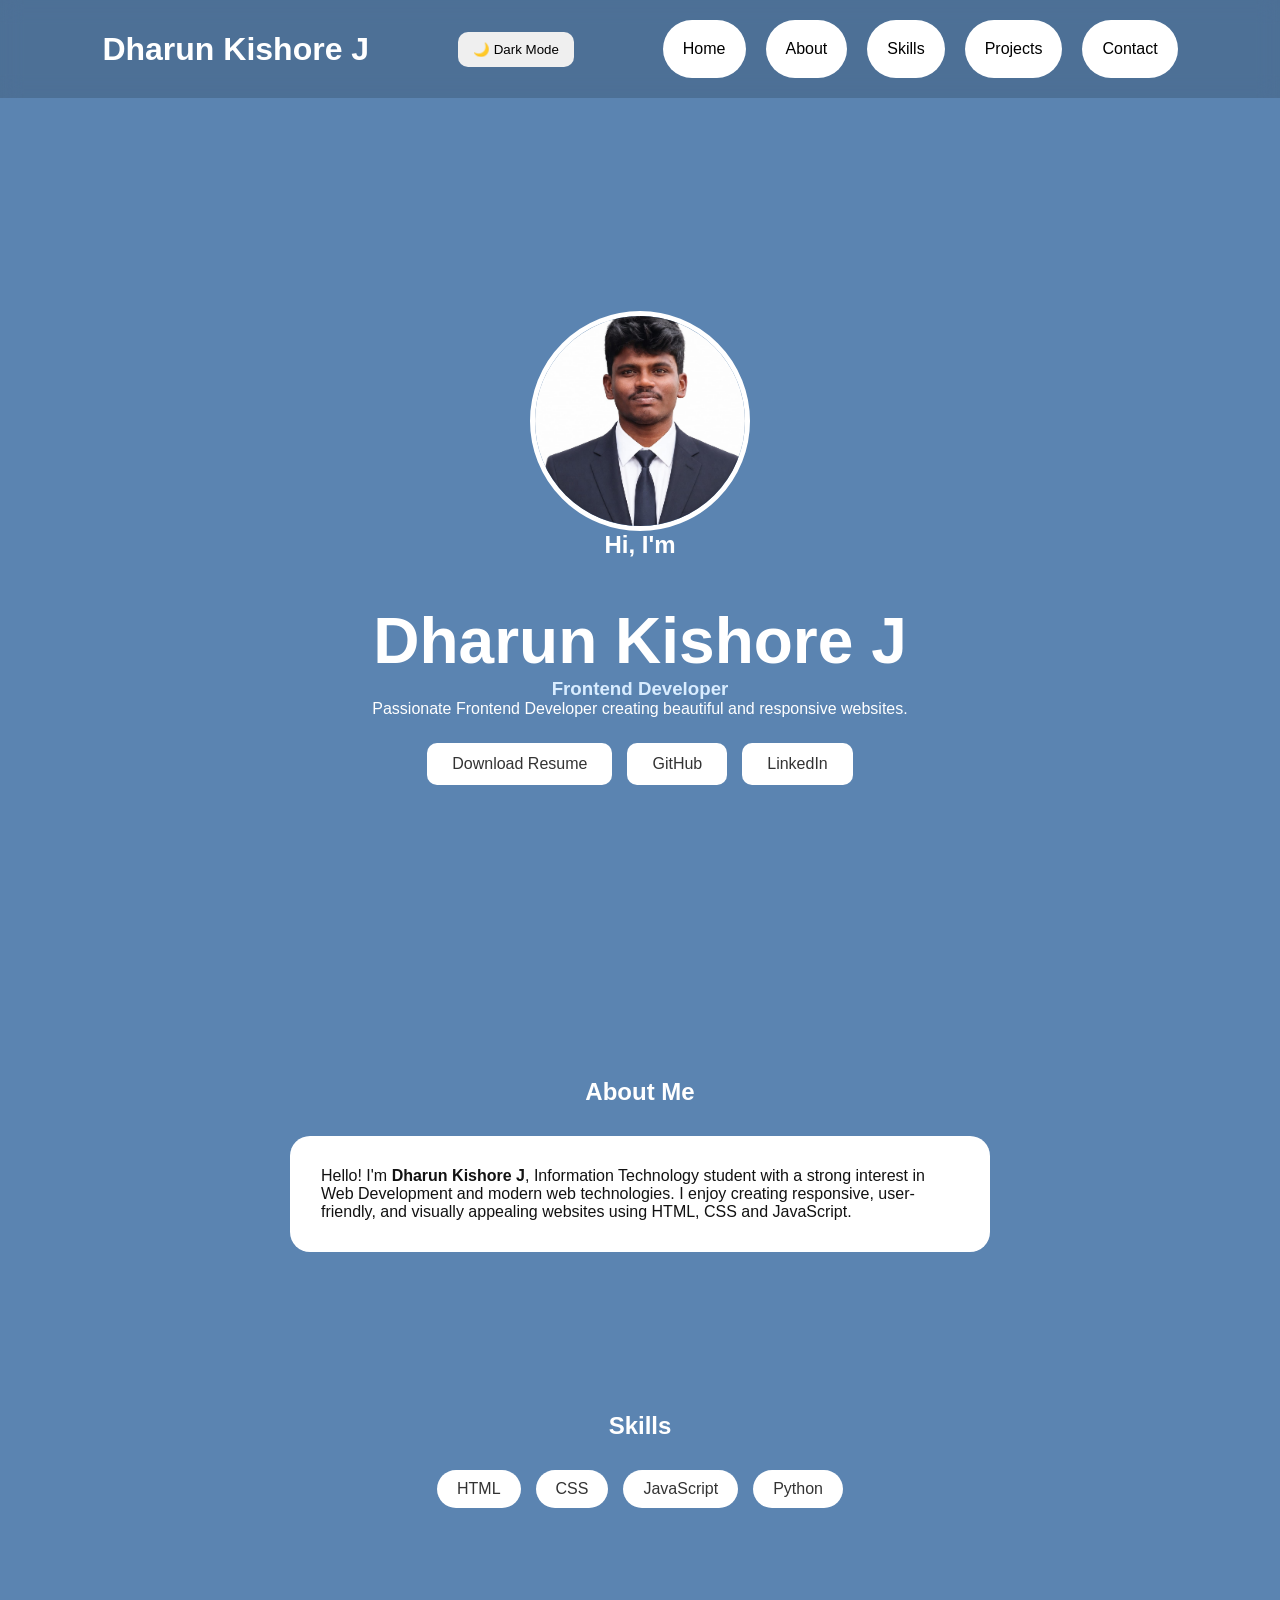
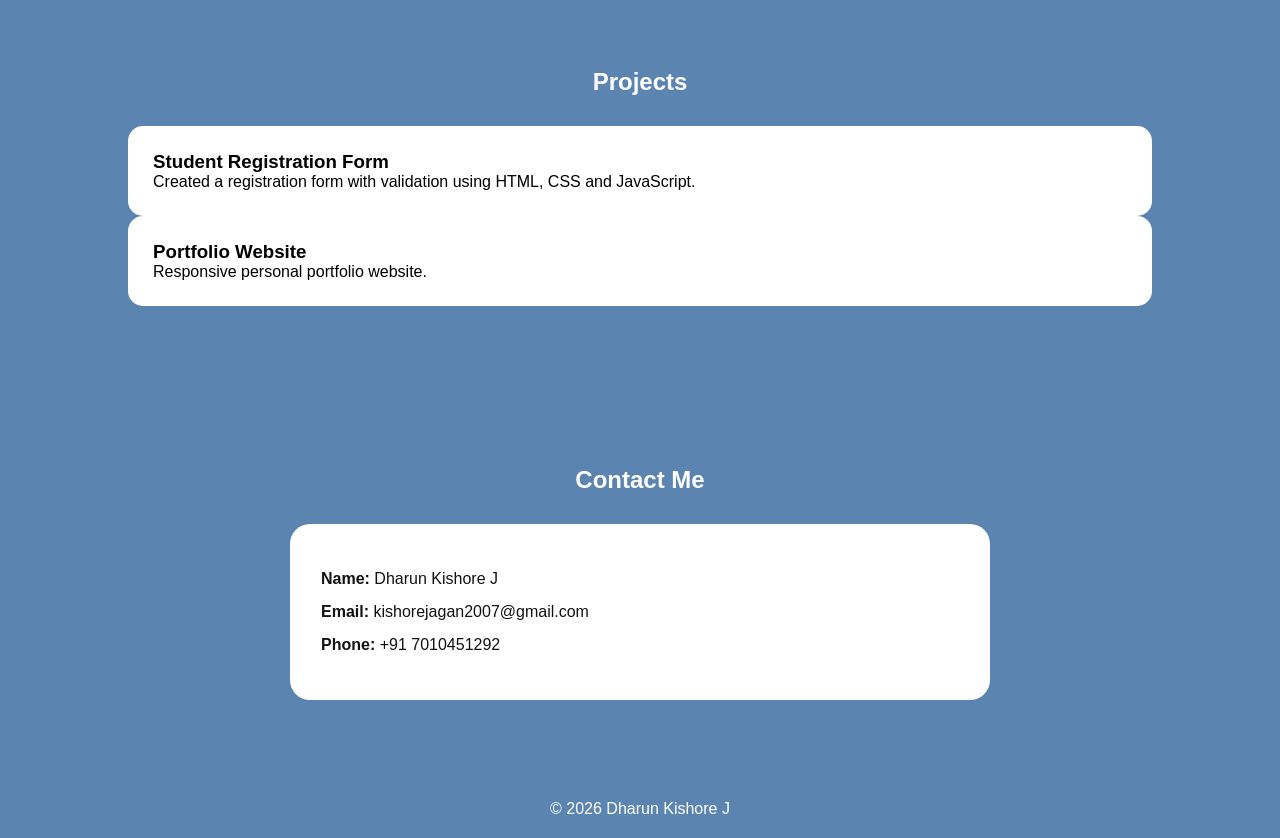
<file: index.html>
<!DOCTYPE html>
<html lang="en">
<head>
    <meta charset="UTF-8">
    <meta name="viewport" content="width=device-width, initial-scale=1.0">
    <title>Dharun Kishore J Portfolio</title>
    <link rel="stylesheet" href="style1.css">
</head>
<body>

    <!-- Header -->
    <header>
        <h1>Dharun Kishore J</h1>

        <button id="theme-btn">🌙 Dark Mode</button>

        <nav>
            <a href="#home">Home</a>
            <a href="#about">About</a>
            <a href="#skills">Skills</a>
            <a href="#projects">Projects</a>
            <a href="#contact">Contact</a>
        </nav>
    </header>

    <!-- Home Section -->
    <section id="home" class="hero">
        <img class="img" src="dharun (1).jpeg" alt="Profile Photo">

        <h2>Hi, I'm</h2>
        <h1>Dharun Kishore J</h1>

        <h3>Frontend Developer</h3>

        <p>
            Passionate Frontend Developer creating
            beautiful and responsive websites.
        </p>

        <div class="buttons">
            <a href="resume.pdf" class="btn" download>Download Resume</a>
            <a href="#" class="btn">GitHub</a>
            <a href="#" class="btn">LinkedIn</a>
        </div>
    </section>

    <!-- About -->
    <section id="about">
        <h2>About Me</h2>

        <div class="card">
            <p>
                Hello! I'm <b>Dharun Kishore J</b>, Information Technology
                student with a strong interest in
                Web Development and modern web technologies.
                I enjoy creating responsive, user-friendly,
                and visually appealing websites using
                HTML, CSS and JavaScript.
            </p>
        </div>
    </section>

    <!-- Skills -->
    <section id="skills">
        <h2>Skills</h2>

        <div class="skill-box">
            <span>HTML</span>
            <span>CSS</span>
            <span>JavaScript</span>
            <span>Python</span>
        </div>
    </section>

    <!-- Projects -->
    <section id="projects">
        <h2>Projects</h2>

        <div class="project-card">
            <h3>Student Registration Form</h3>
            <p>
                Created a registration form with validation
                using HTML, CSS and JavaScript.
            </p>
        </div>

        <div class="project-card">
            <h3>Portfolio Website</h3>
            <p>
                Responsive personal portfolio website.
            </p>
        </div>
    </section>

    <!-- Contact -->
    <section id="contact">
        <h2>Contact Me</h2>

        <div class="contact-card">
            <p><b>Name:</b> Dharun Kishore J</p>
            <p><b>Email:</b> kishorejagan2007@gmail.com</p>
            <p><b>Phone:</b> +91 7010451292</p>
        </div>
    </section>

    <footer>
        <p>© 2026 Dharun Kishore J</p>
    </footer>

    <script>
        const btn = document.getElementById("theme-btn");

        btn.addEventListener("click", () => {
        document.body.classList.toggle("dark");
        });
    </script>

</body>
</html>
</file>
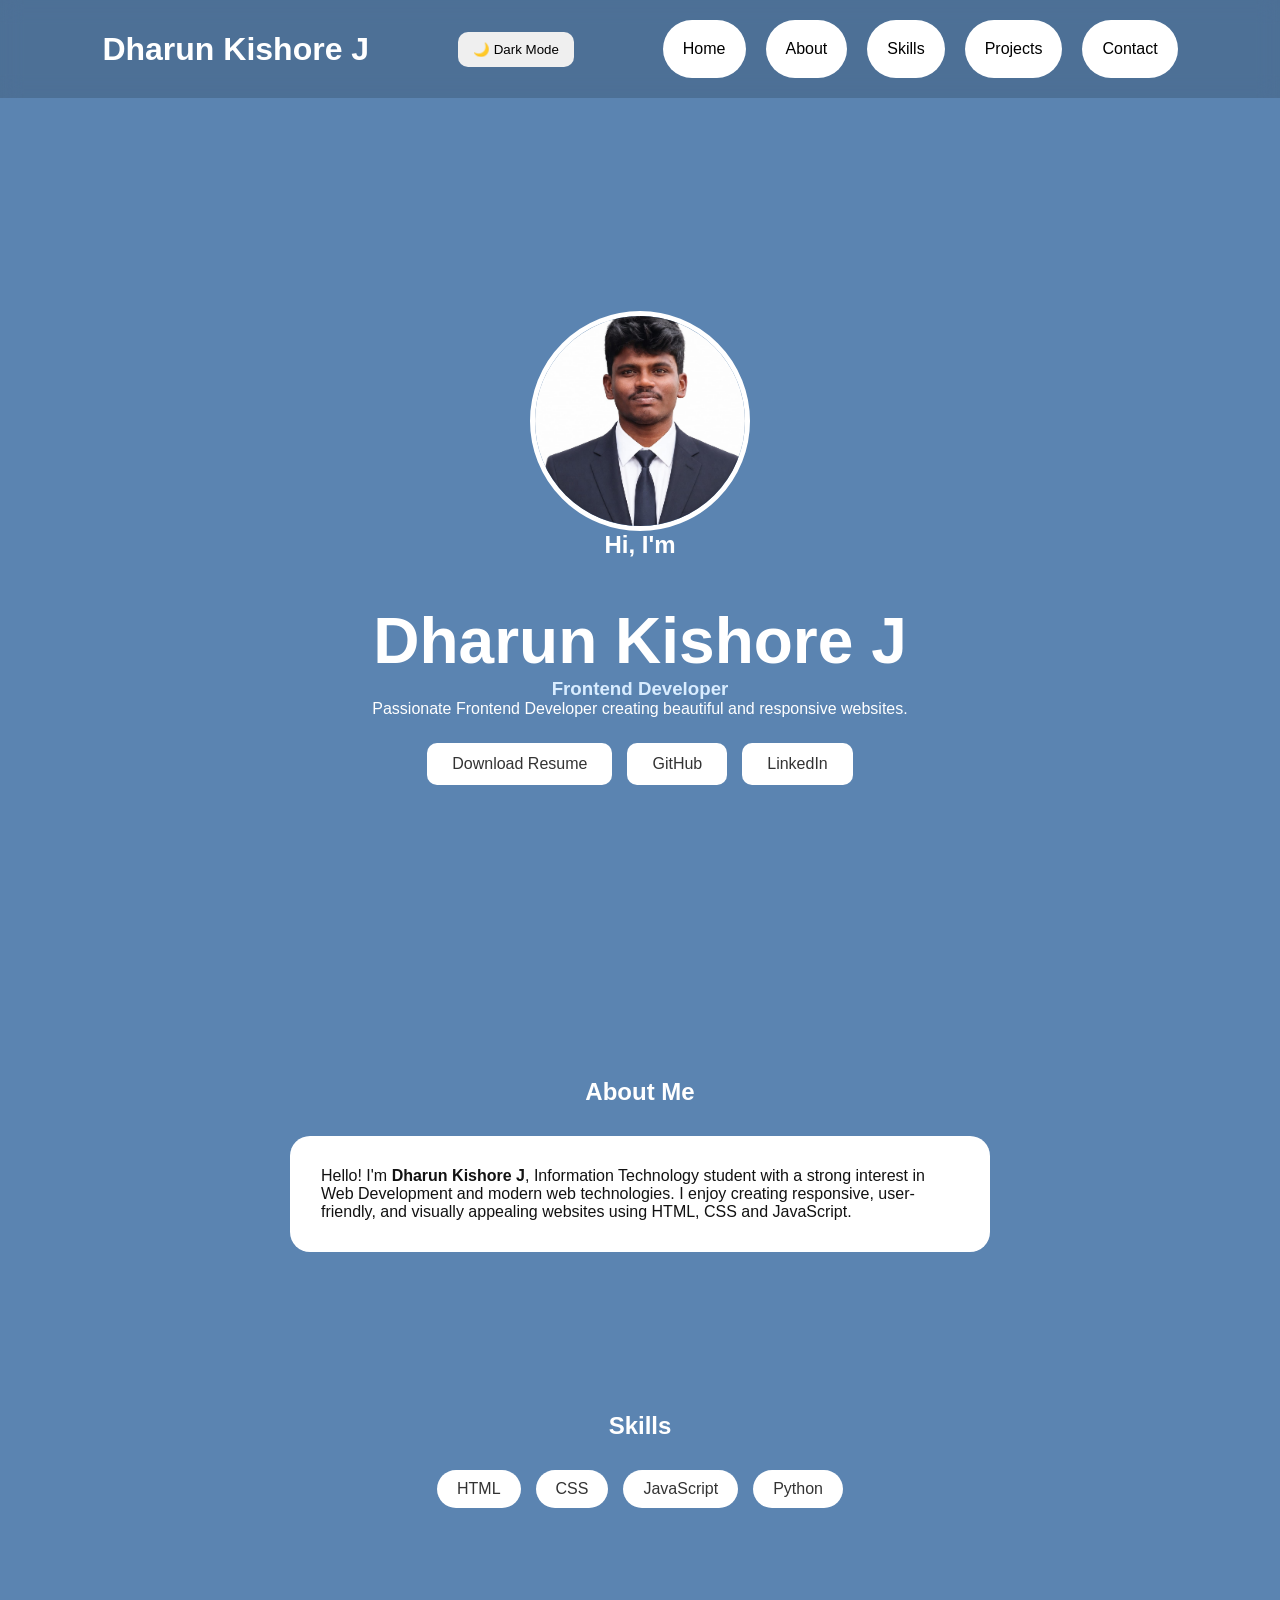
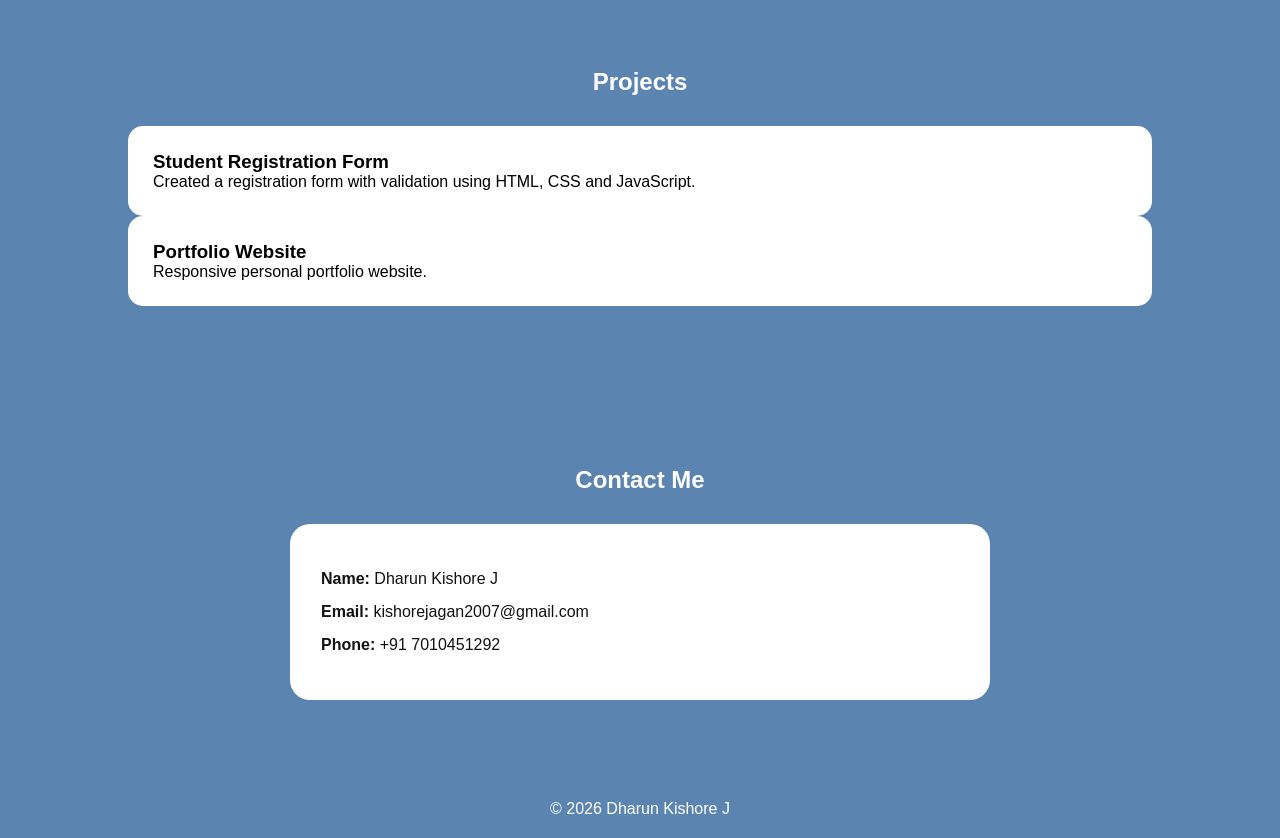
<file: port.html>
<!DOCTYPE html>
<html lang="en">
<head>
    <meta charset="UTF-8">
    <meta name="viewport" content="width=device-width, initial-scale=1.0">
    <title>Dharun Kishore J Portfolio</title>
    <link rel="stylesheet" href="style1.css">
</head>
<body>

    <!-- Header -->
    <header>
        <h1>Dharun Kishore J</h1>

        <button id="theme-btn">🌙 Dark Mode</button>

        <nav>
            <a href="#home">Home</a>
            <a href="#about">About</a>
            <a href="#skills">Skills</a>
            <a href="#projects">Projects</a>
            <a href="#contact">Contact</a>
        </nav>
    </header>

    <!-- Home Section -->
    <section id="home" class="hero">
        <img class="img" src="dharun (1).jpeg" alt="Profile Photo">

        <h2>Hi, I'm</h2>
        <h1>Dharun Kishore J</h1>

        <h3>Frontend Developer</h3>

        <p>
            Passionate Frontend Developer creating
            beautiful and responsive websites.
        </p>

        <div class="buttons">
            <a href="resume.pdf" class="btn" download>Download Resume</a>
            <a href="#" class="btn">GitHub</a>
            <a href="#" class="btn">LinkedIn</a>
        </div>
    </section>

    <!-- About -->
    <section id="about">
        <h2>About Me</h2>

        <div class="card">
            <p>
                Hello! I'm <b>Dharun Kishore J</b>, Information Technology
                student with a strong interest in
                Web Development and modern web technologies.
                I enjoy creating responsive, user-friendly,
                and visually appealing websites using
                HTML, CSS and JavaScript.
            </p>
        </div>
    </section>

    <!-- Skills -->
    <section id="skills">
        <h2>Skills</h2>

        <div class="skill-box">
            <span>HTML</span>
            <span>CSS</span>
            <span>JavaScript</span>
            <span>Python</span>
        </div>
    </section>

    <!-- Projects -->
    <section id="projects">
        <h2>Projects</h2>

        <div class="project-card">
            <h3>Student Registration Form</h3>
            <p>
                Created a registration form with validation
                using HTML, CSS and JavaScript.
            </p>
        </div>

        <div class="project-card">
            <h3>Portfolio Website</h3>
            <p>
                Responsive personal portfolio website.
            </p>
        </div>
    </section>

    <!-- Contact -->
    <section id="contact">
        <h2>Contact Me</h2>

        <div class="contact-card">
            <p><b>Name:</b> Dharun Kishore J</p>
            <p><b>Email:</b> kishorejagan2007@gmail.com</p>
            <p><b>Phone:</b> +91 7010451292</p>
        </div>
    </section>

    <footer>
        <p>© 2026 Dharun Kishore J</p>
    </footer>

    <script>
        const btn = document.getElementById("theme-btn");

        btn.addEventListener("click", () => {
        document.body.classList.toggle("dark");
        });
    </script>

</body>
</html>
</file>
<file: style1.css>
:root{
    --bg:#5b84b1;
    --card:#69aefc;
    --text:#ffffff;
    --white:#ffffff;
}

.dark{
    --bg:#121212;
    --card:#1e1e1e;
    --text:#ffffff;
}

*{
    margin:0;
    padding:0;
    box-sizing:border-box;
    font-family:'Poppins',sans-serif;
}

html{
    scroll-behavior:smooth;
}

body{
    background:var(--bg);
    color:var(--text);
}

header{
    position:sticky;
    top:0;
    background:rgba(0,0,0,.15);
    backdrop-filter:blur(10px);
    display:flex;
    justify-content:space-between;
    align-items:center;
    padding:20px 8%;
    z-index:100;
}

nav{
    display:flex;
    gap:20px;
}

nav a{
    color:black;
    text-decoration:none;
    transition:.3s;
    background-color: white;
    padding: 20px;
    border-radius: 30px;
}

nav a:hover{
    transform:scale(1.1);
}

#theme-btn{
    padding:10px 15px;
    border:none;
    border-radius:10px;
    cursor:pointer;
}

.hero{
    min-height:100vh;
    display:flex;
    flex-direction:column;
    justify-content:center;
    align-items:center;
    text-align:center;
    padding:30px;
}

.img{
    width:220px;
    height:220px;
    border-radius:50%;
    object-fit:cover;
    border:5px solid white;
}
.card{
    max-width:700px;
    margin:auto;
    background-color: white;
    color:#121212;
    backdrop-filter:blur(10px);
    padding:30px;
    border-radius:20px;
    border:1px solid rgba(255,255,255,.2);
}
.hero h1{
    font-size:4rem;
    margin-top:15px;
}

.hero h3{
    color:#d8ecff;
}

.buttons{
    display:flex;
    gap:15px;
    flex-wrap:wrap;
    margin-top:25px;
}

.btn,
.btn-outline{
    padding:12px 25px;
    border-radius:10px;
    text-decoration:none;
    transition:.3s;
}

.btn{
    background:white;
    color:#333;
}

.btn-outline{
    border:2px solid white;
    color:white;
}

.btn:hover,
.btn-outline:hover{
    transform:translateY(-5px);
}

section{
    padding:80px 10%;
}

section h2{
    text-align:center;
    margin-bottom:30px;
}

.skill-box{
    display:flex;
    justify-content:center;
    flex-wrap:wrap;
    gap:15px;
}

.skill-box span{
    background:white;
    color:#333;
    padding:10px 20px;
    border-radius:30px;
}
.skill-box span:hover{
    transform:translateY(-10px);
}

.projects-card{
    display:grid;
    grid-template-columns:repeat(auto-fit,minmax(280px,1fr));
    gap:20px;
}

.project-card{
    background:white;
    color:black;
    backdrop-filter:blur(10px);
    padding:25px;
    border-radius:15px;
    transition:.3s;
}

.project-card:hover{
    transform:translateY(-10px);
}

.contact-card{
    max-width:700px;
    margin:auto;
    background-color: white;
    color:#121212;
    backdrop-filter:blur(10px);
    padding:30px;
    border-radius:20px;
    border:1px solid rgba(255,255,255,.2);
}

.contact-card p{
    margin:15px 0;
}

.contact-card a{
    color:#121212;
    text-decoration:none;
}
.contact-card:hover{
    transform:translateY(-10px);
}

footer{
    text-align:center;
    padding:20px;
}

@media(max-width:768px){

    header{
        flex-direction:column;
        gap:15px;
    }

    nav{
        flex-wrap:wrap;
        justify-content:center;
    }

    .hero h1{
        font-size:2.5rem;
    }

    .profile{
        width:170px;
        height:170px;
    }

    section{
        padding:60px 5%;
    }
}
</file>
